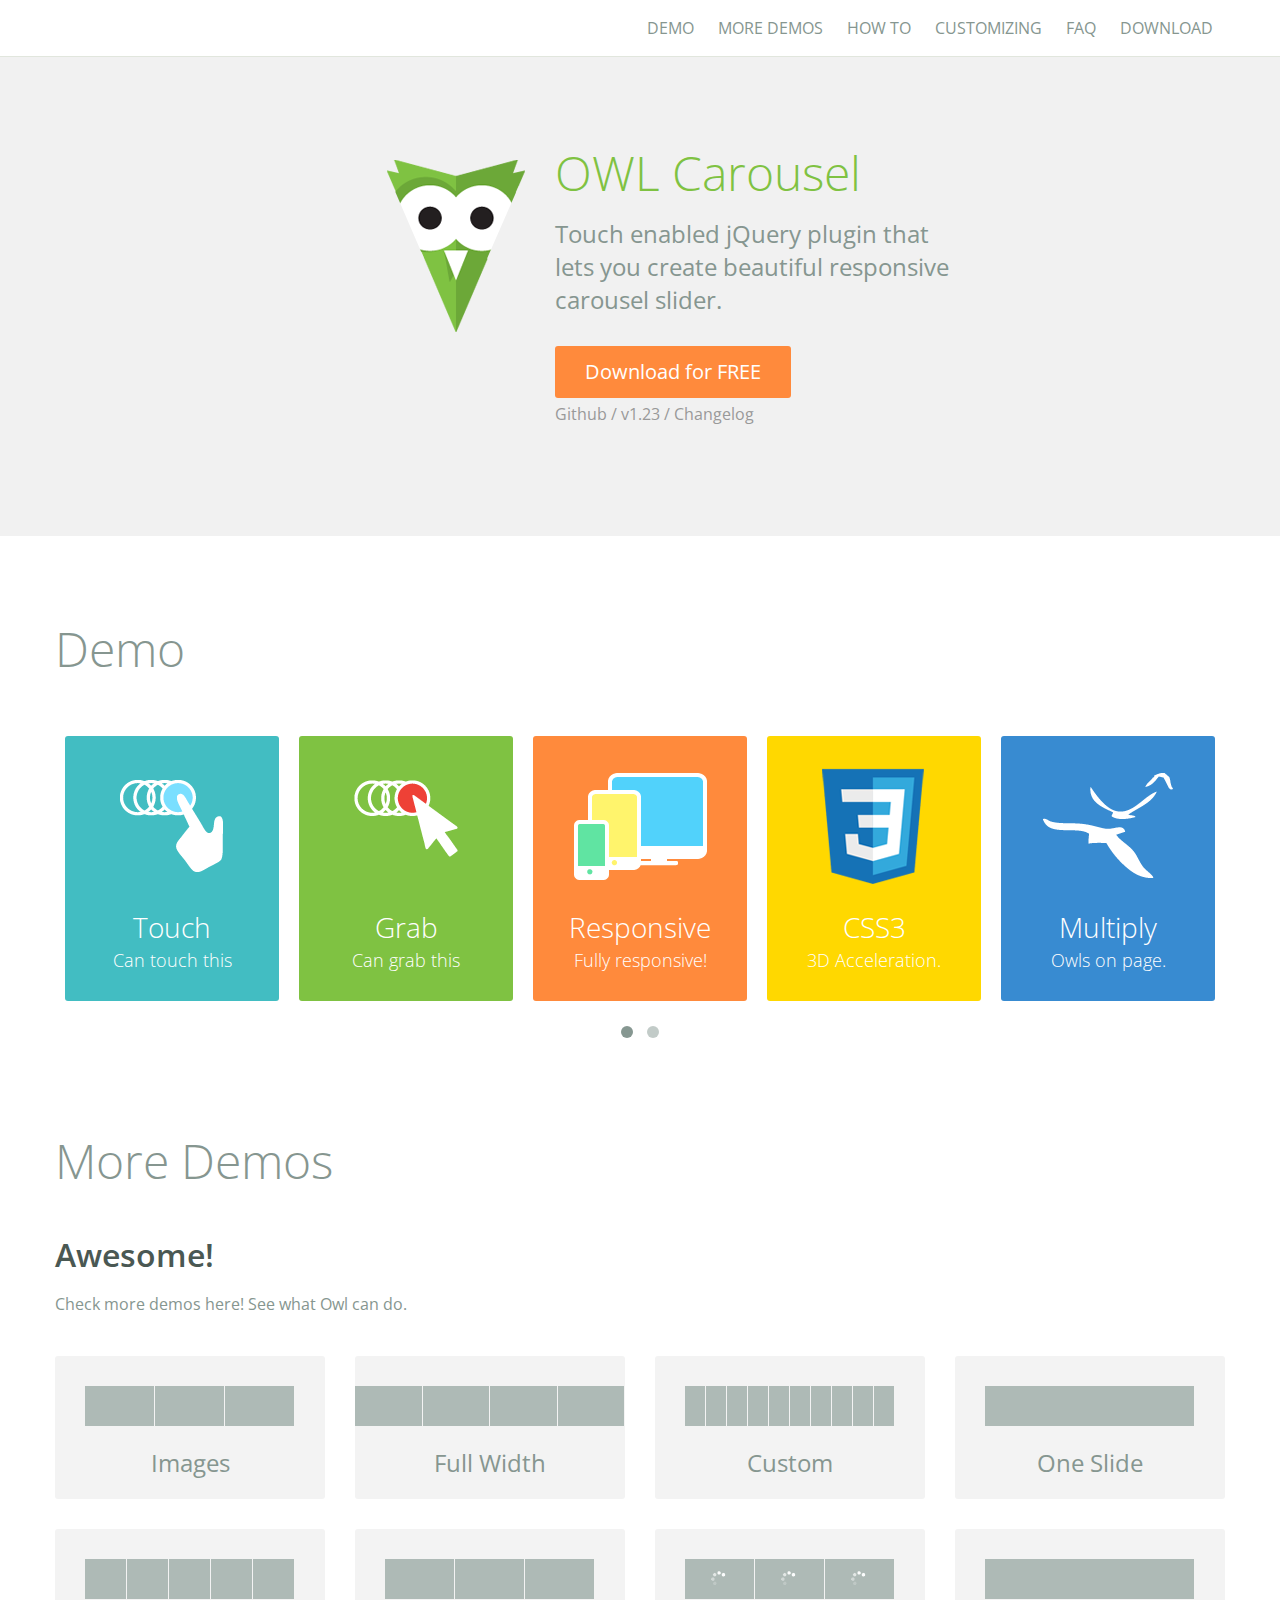
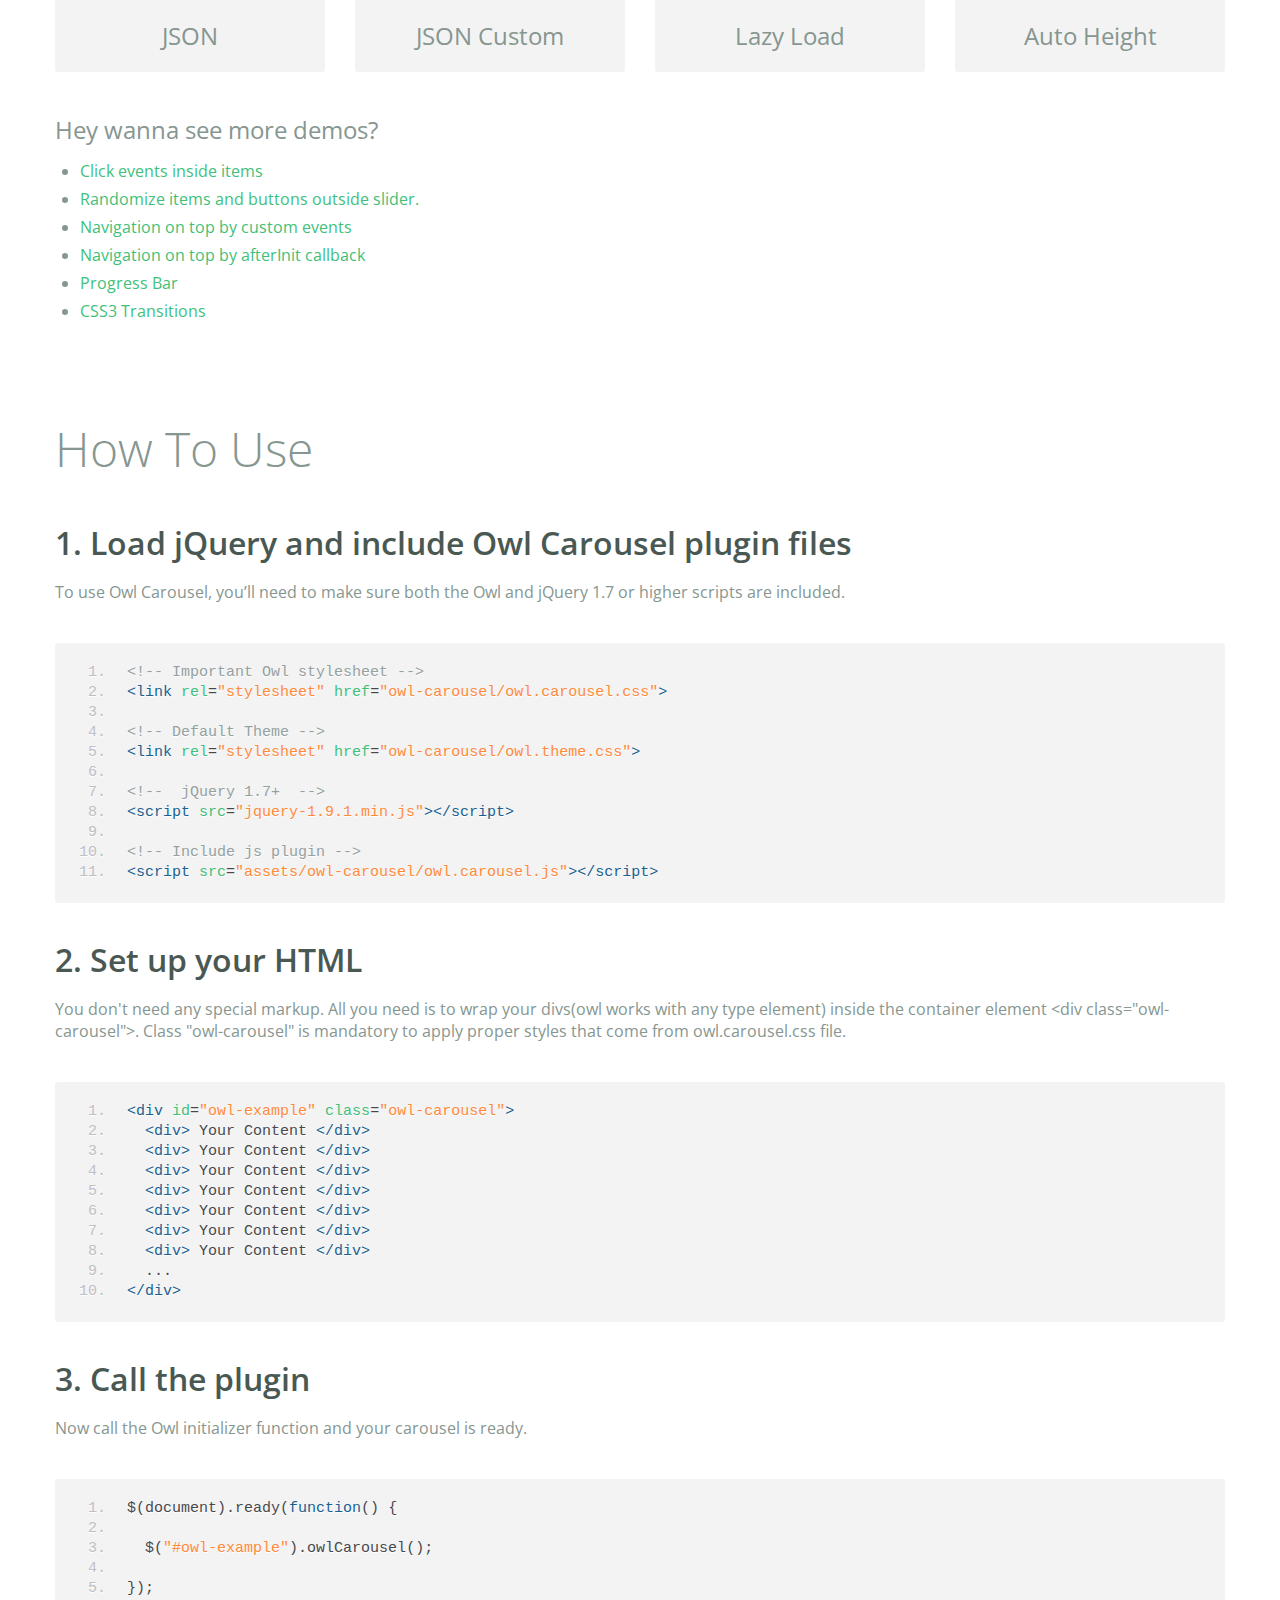
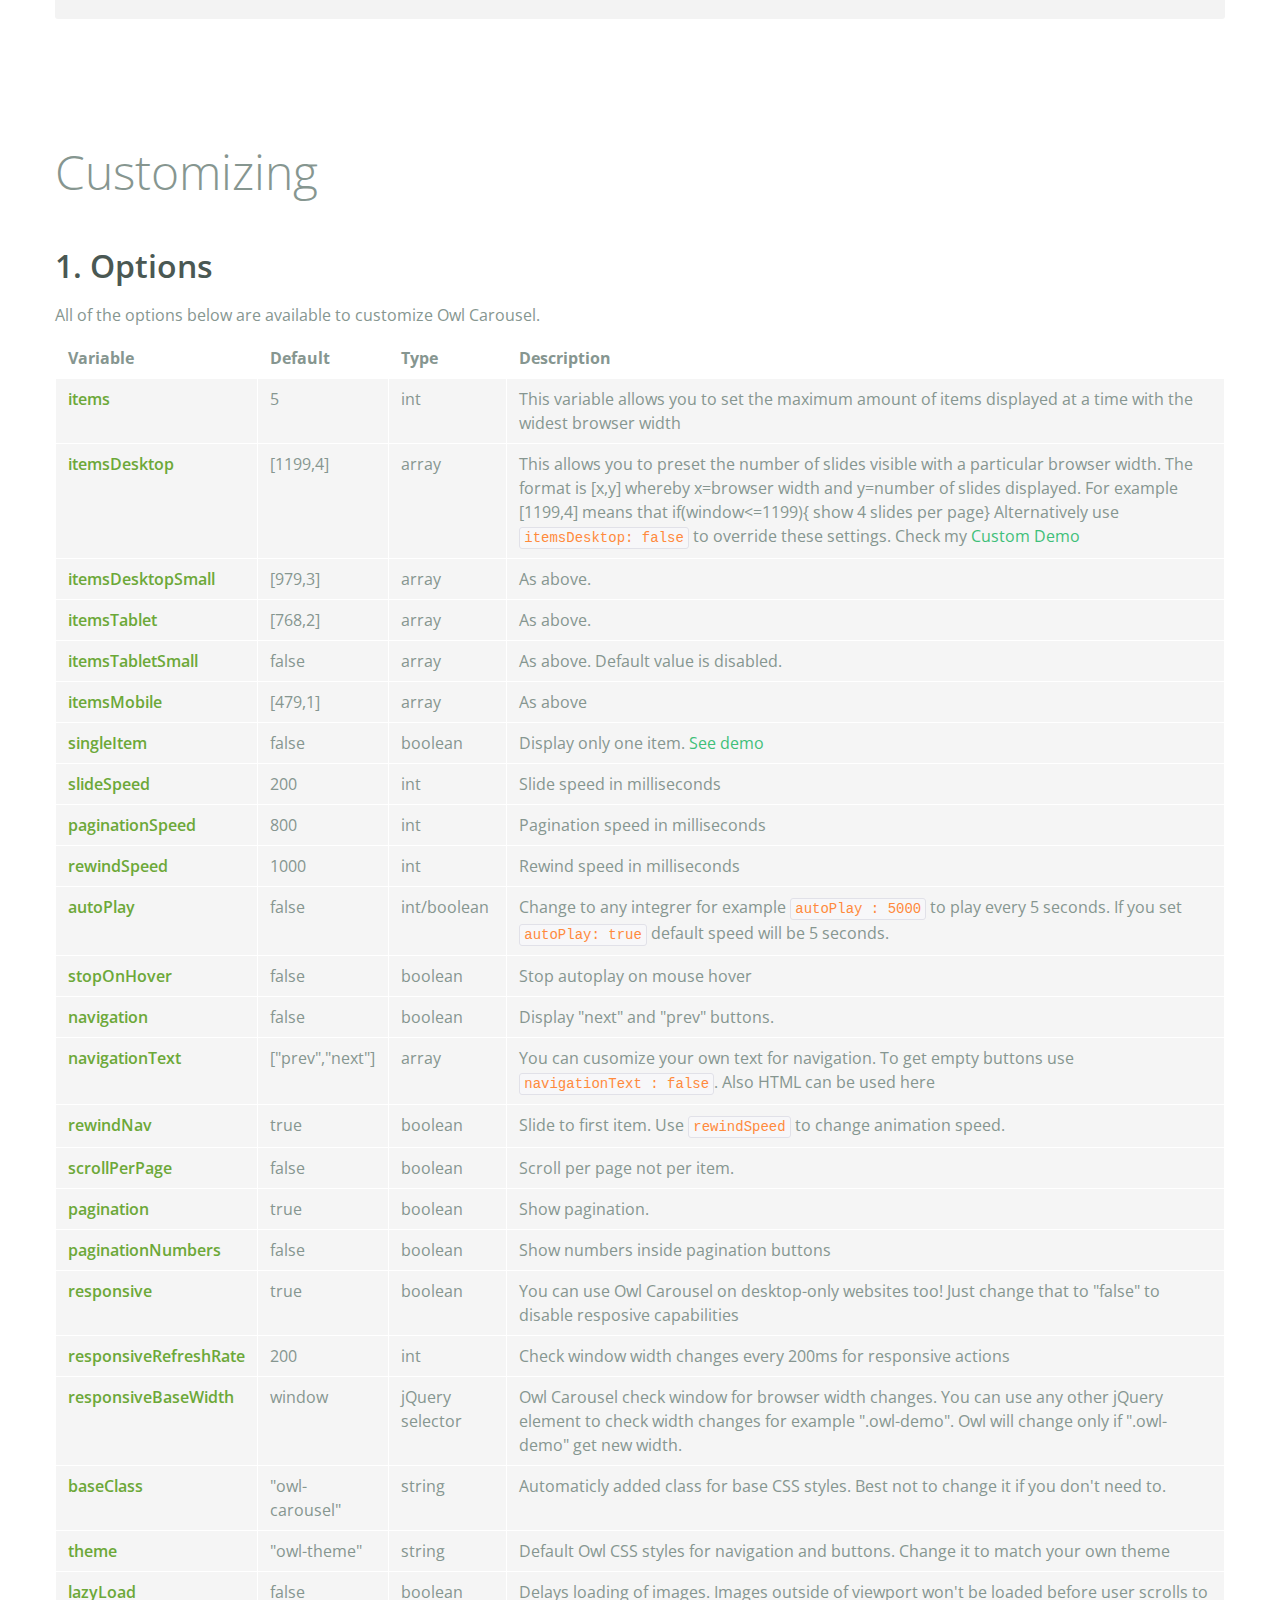
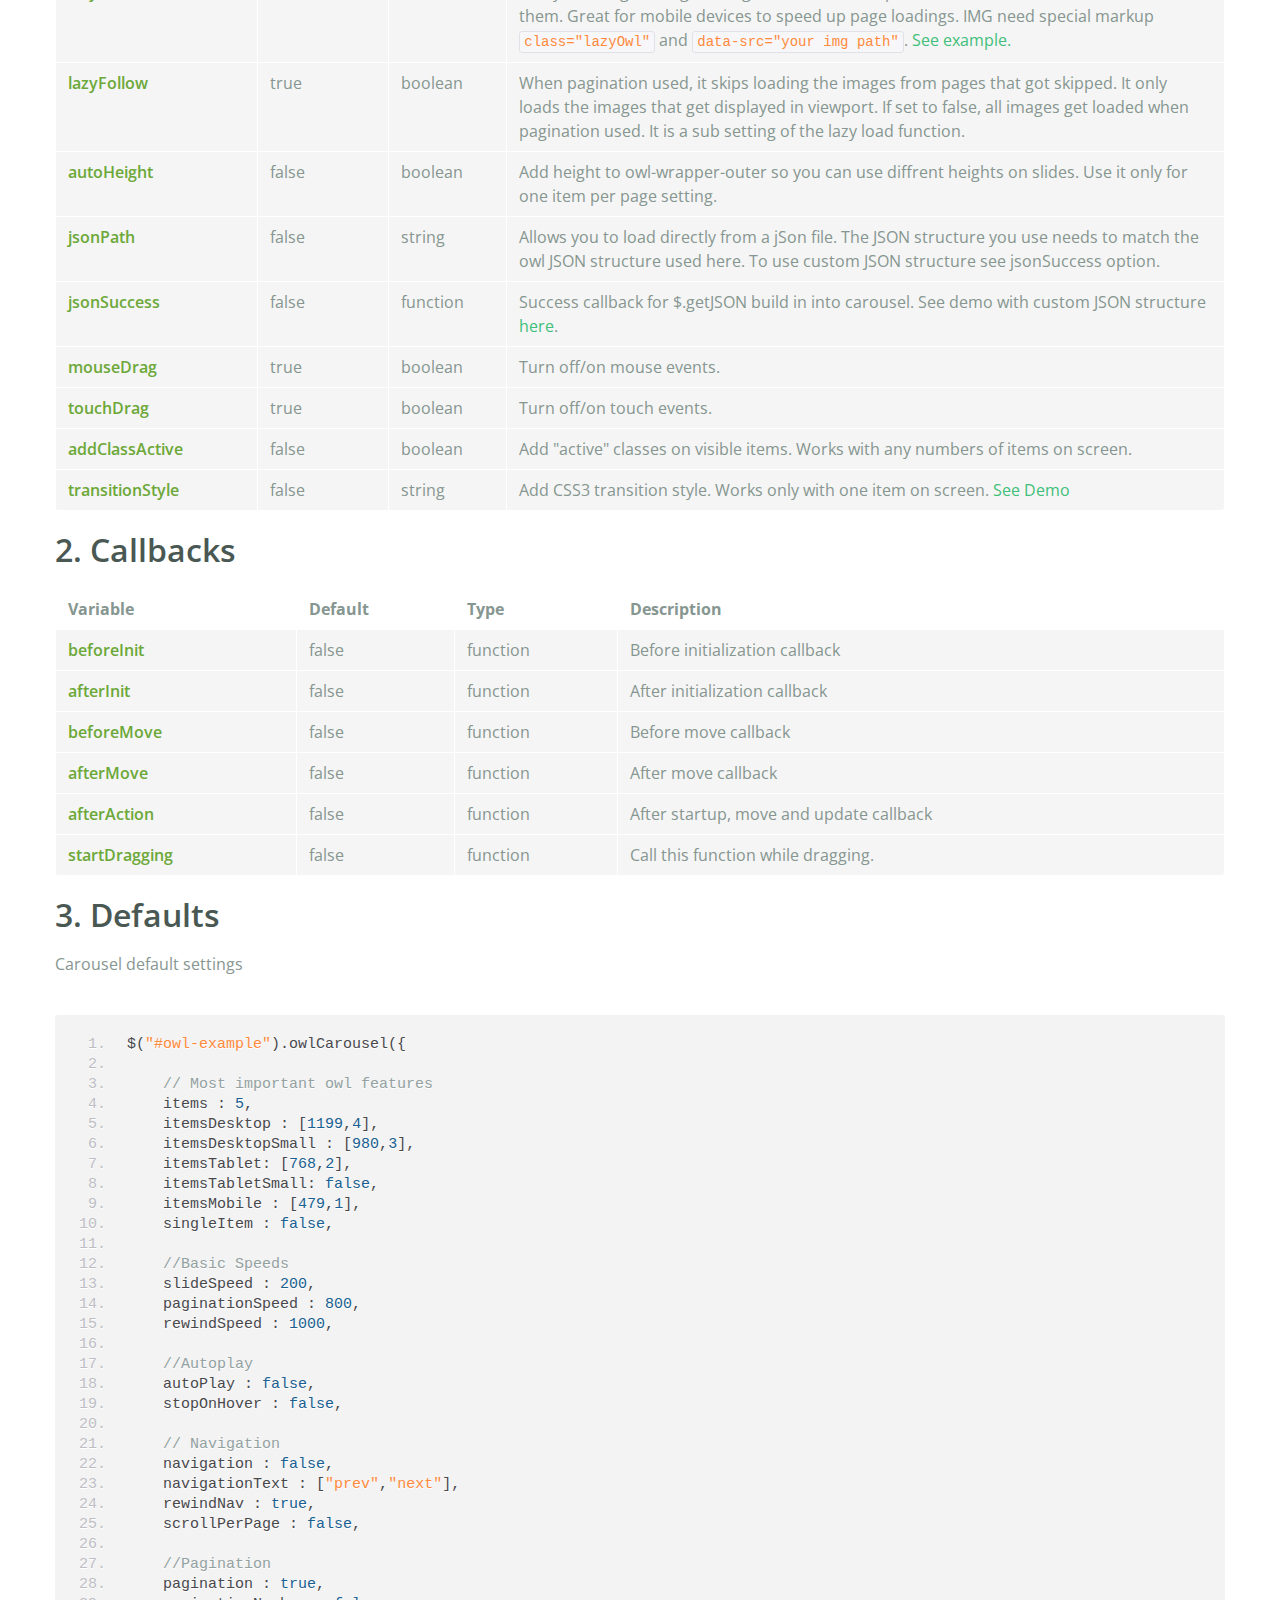
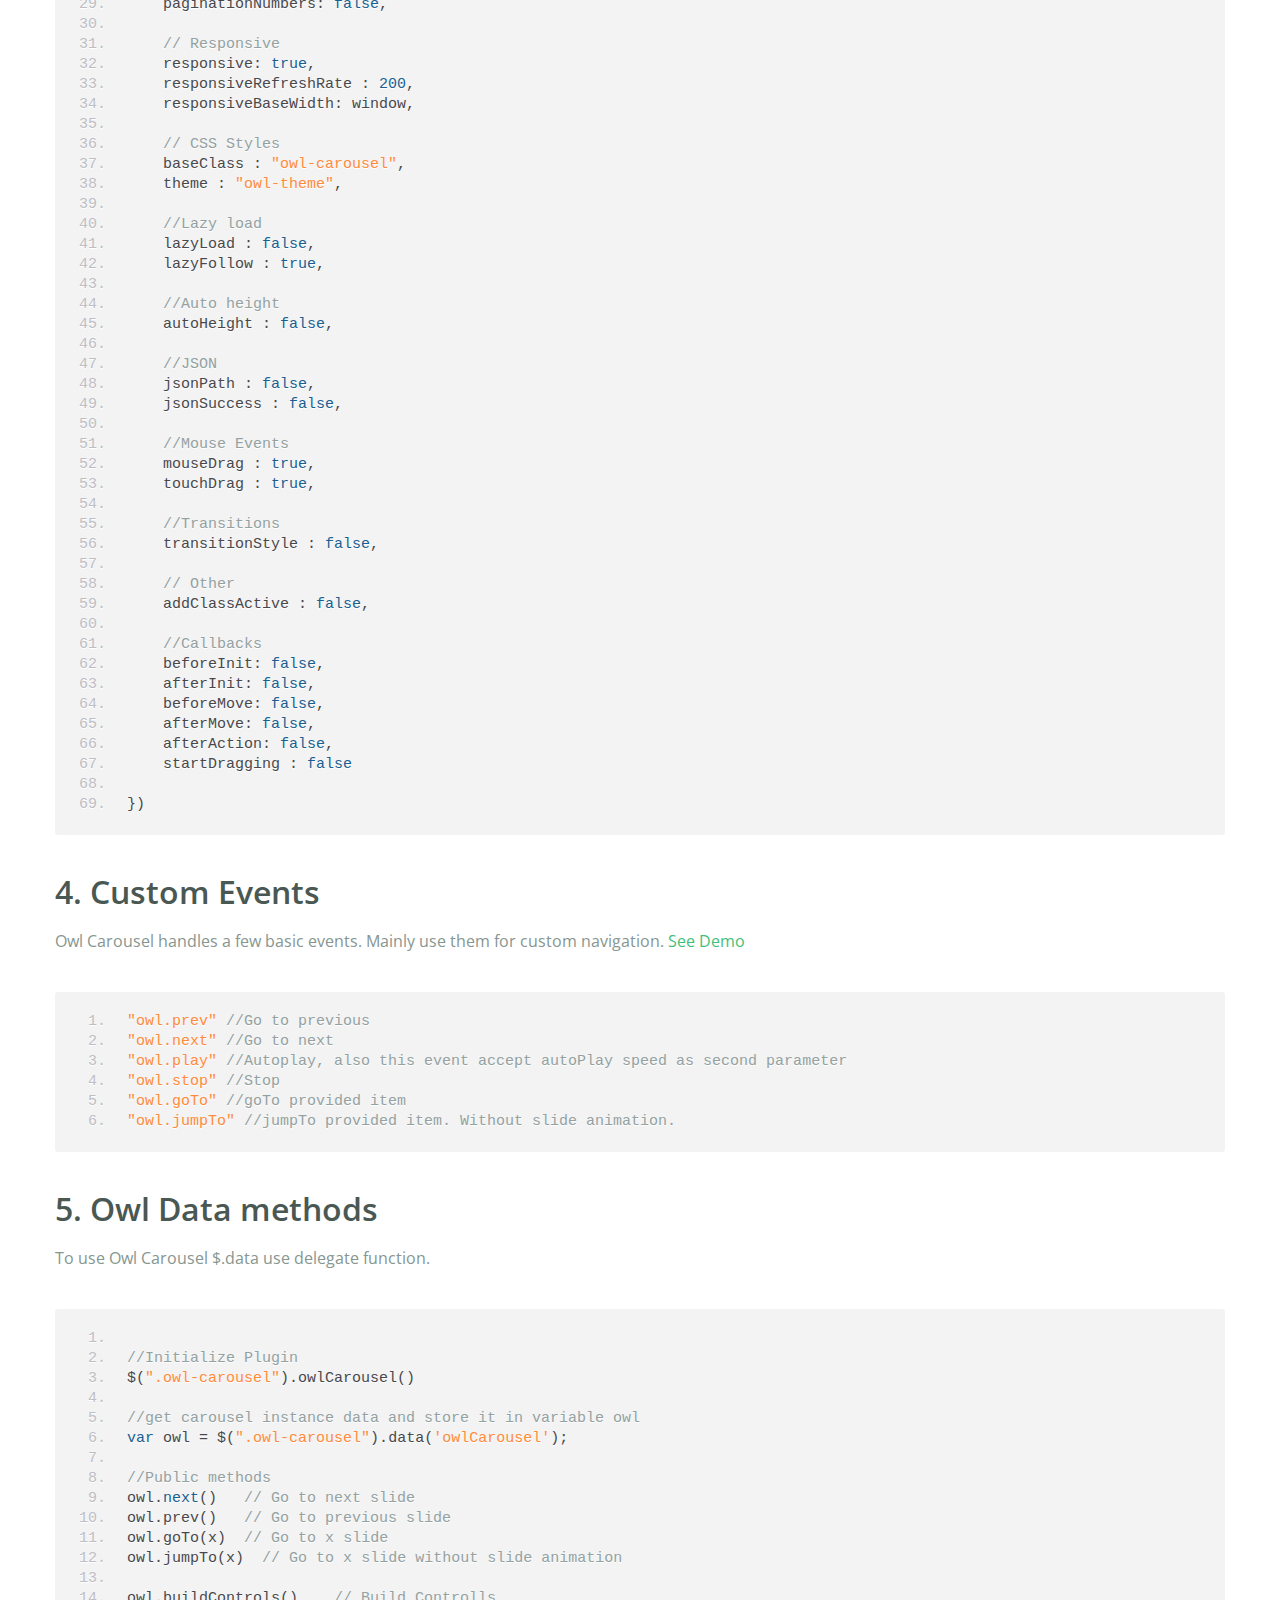
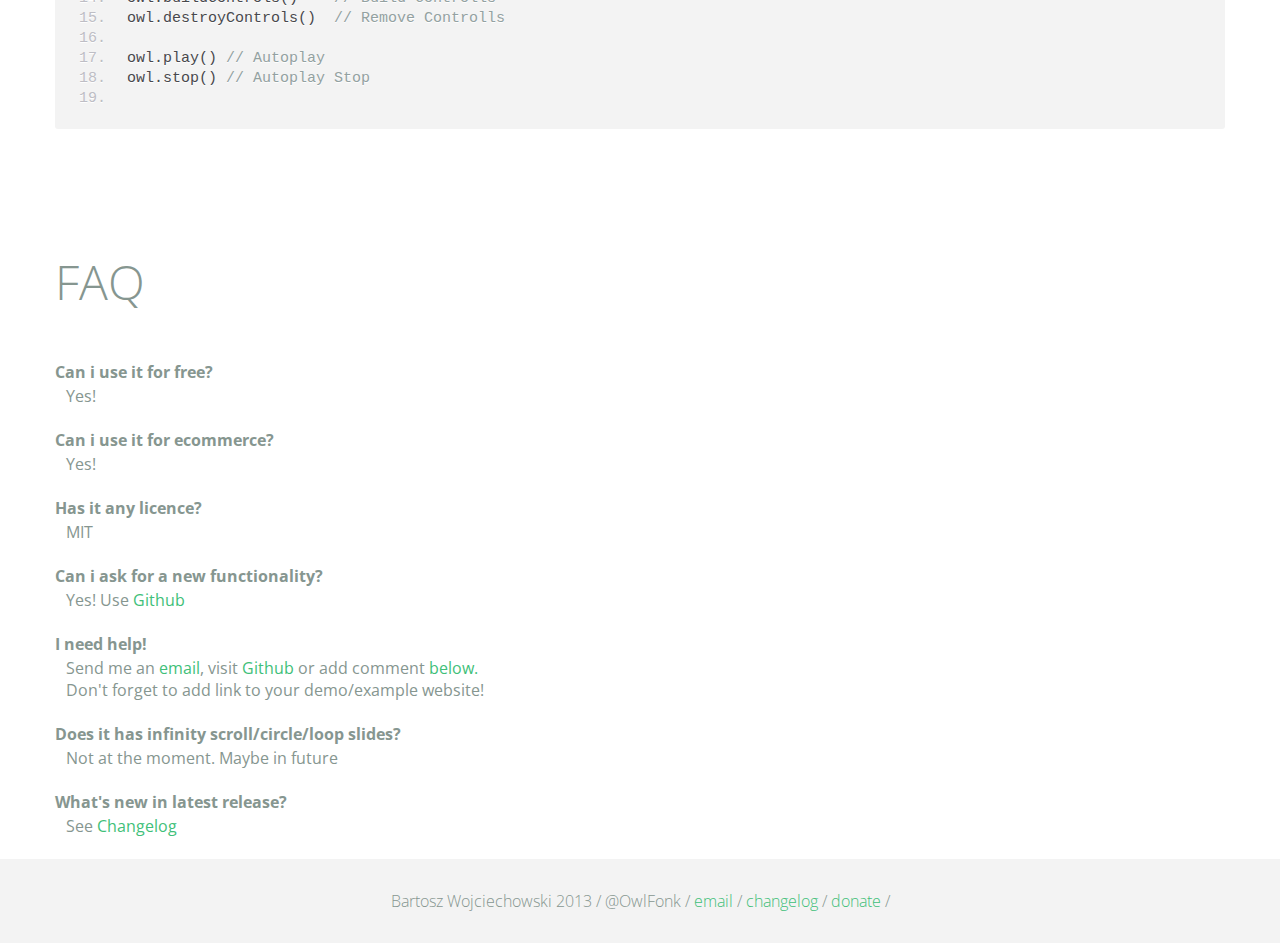
<file: Neque/site_media/js-plugin/owl.carousel/index.html>
<!DOCTYPE html>
<html lang="en">
  <head>
    <meta charset="utf-8">
    <title>Owl Carousel</title>
    <meta name="viewport" content="width=device-width, initial-scale=1.0">
    <meta name="description" content="jQuery Responsive Carousel - Owl Carusel">
    <meta name="author" content="Bartosz Wojciechowski">
    <meta name="keywords" content="HTML,CSS,JSON,JavaScript, jQuery, Responsive, Design, Owl, Carousel, Free">

    <link href='http://fonts.googleapis.com/css?family=Open+Sans:400italic,400,300,600,700' rel='stylesheet' type='text/css'>
    <link href="assets/css/bootstrapTheme.css" rel="stylesheet">
    <link href="assets/css/custom.css" rel="stylesheet">

    <!-- Owl Carousel Assets -->
    <link href="owl-carousel/owl.carousel.css" rel="stylesheet">
    <link href="owl-carousel/owl.theme.css" rel="stylesheet">

    <!-- Prettify -->
    <link href="assets/js/google-code-prettify/prettify.css" rel="stylesheet">

    <!-- Le fav and touch icons -->
    <link rel="apple-touch-icon-precomposed" sizes="144x144" href="assets/ico/apple-touch-icon-144-precomposed.png">
    <link rel="apple-touch-icon-precomposed" sizes="114x114" href="assets/ico/apple-touch-icon-114-precomposed.png">
      <link rel="apple-touch-icon-precomposed" sizes="72x72" href="assets/ico/apple-touch-icon-72-precomposed.png">
                    <link rel="apple-touch-icon-precomposed" href="assets/ico/apple-touch-icon-57-precomposed.png">
                                   <link rel="shortcut icon" href="assets/ico/favicon.png">
  </head>
  <body>
      <div id="top-nav" class="navbar navbar-fixed-top">
        <div class="navbar-inner">
          <div class="container">
            <button type="button" class="btn btn-navbar" data-toggle="collapse" data-target=".nav-collapse">
            <span class="icon-bar"></span>
            <span class="icon-bar"></span>
            <span class="icon-bar"></span>
          </button>
            <div class="nav-collapse collapse">
            <ul class="nav pull-right">
              <li><a href="#demo">Demo</a></li>
              <li><a href="#more-demos">More Demos</a></li>
              <li><a href="#how-to">How To</a></li>
              <li><a href="#customizing">Customizing</a></li>
              <li><a href="#faq">FAQ</a></li>
              <li><a href="owl.carousel.zip" class="download" data-spy="affix" data-offset-top="450">Download</a></li>
            </ul>
            </div>
          </div>
        </div>
      </div>

      <div id="header">
        <div class="container">
          <div class="row">
            <div class="span5">
                <img class="logo" src="assets/img/owl-logo.png" alt="Owl Logo">
              </div>
            <div class="span7">
              <h1>OWL Carousel </h1>
              <h3>Touch enabled jQuery plugin that lets you create beautiful responsive carousel slider.</h3>
              <a class="btn btn-success btn-large" href="owl.carousel.zip">Download for FREE</a>
              <p class="muted"><a class="muted" href="https://github.com/OwlFonk/OwlCarousel">Github</a> / v1.23 / <a class="muted" href="changelog.html">Changelog</a></p> 
            </div>
          </div>
        </div>
      </div>

      <div id="demo">
        <div class="container">
          <div class="row">
            <div class="span12">
              <h1>Demo</h1>
            </div>
          </div>

          <div class="row">
            <div class="span12">

              <div id="owl-example" class="owl-carousel">

                <div class="item darkCyan">
                  <img src="assets/img/demo-slides/touch.png" alt="Touch">
                    <h3>Touch</h3>
                    <h4>Can touch this</h4>
                </div>
                <div class="item forestGreen">
                  <img src="assets/img/demo-slides/grab.png" alt="Grab">
                    <h3>Grab</h3>
                    <h4>Can grab this</h4>
                </div>
                <div class="item orange">
                  <img src="assets/img/demo-slides/responsive.png" alt="Responsive">
                    <h3>Responsive</h3>
                    <h4>Fully responsive!</h4>
                </div>

                <div class="item yellow">
                  <img src="assets/img/demo-slides/css3.png" alt="CSS3">
                    <h3>CSS3</h3>
                    <h4>3D Acceleration.</h4>
                </div>

                <div class="item dodgerBlue">
                  <img src="assets/img/demo-slides/multi.png" alt="Multi">
                    <h3>Multiply</h3>
                    <h4>Owls on page.</h4>
                </div>

                <div class="item skyBlue">
                  <img src="assets/img/demo-slides/modern.png" alt="Modern Browsers">
                    <h3>Modern</h3>
                    <h4>Browsers Compatibility</h4>
                </div>

                <div class="item zombieGreen">
                  <img src="assets/img/demo-slides/zombie.png" alt="Zombie Browsers - old ones">
                    <h3>Zombie</h3>
                    <h4>Browsers Compatibility</h4>
                </div>

                <div class="item violet">
                  <img src="assets/img/demo-slides/controls.png" alt="Take Control">
                    <h3>Take Control</h3>
                    <h4>The way you like</h4>
                </div>

                <div class="item yellowLight">
                  <img src="assets/img/demo-slides/feather.png" alt="Light">
                    <h3>Light</h3>
                    <h4>As a feather</h4>
                </div>

                <div class="item steelGray">
                  <img src="assets/img/demo-slides/tons.png" alt="Tons of Opotions">
                    <h3>Tons</h3>
                    <h4>of options</h4>
                </div>

              </div>


            </div>
          </div>

        </div>
      </div>

    <div id="more-demos">
      <div class="container">

        <div class="row">
          <div class="span12">
            <h1>More Demos</h1>
            <h2>Awesome!</h2>
            <p>Check more demos here! See what Owl can do.</p>
          </div>
        </div>

        <div class="row demos-row">
          <div class="span3">
            <a href="demos/images.html" class="demo-box">
              <div class="demo-wrapper demo-images clearfix">
                <div class="demo-slide"><div class="bg"></div></div>
                <div class="demo-slide"><div class="bg"></div></div>
                <div class="demo-slide"><div class="bg"></div></div>
              </div>
              <h3>Images</h3>
            </a>
          </div>

          <div class="span3">
            <a href="demos/full.html" class="demo-box">
              <div class="demo-wrapper demo-full clearfix">
                <div class="demo-slide"><div class="bg"></div></div>
                <div class="demo-slide"><div class="bg"></div></div>
                <div class="demo-slide"><div class="bg"></div></div>
                <div class="demo-slide"><div class="bg"></div></div>
              </div>
              <h3>Full Width</h3>
            </a>
          </div>

          <div class="span3">
            <a href="demos/custom.html" class="demo-box">
              <div class="demo-wrapper demo-custom clearfix">
                <div class="demo-slide"><div class="bg"></div></div>
                <div class="demo-slide"><div class="bg"></div></div>
                <div class="demo-slide"><div class="bg"></div></div>
                <div class="demo-slide"><div class="bg"></div></div>
                <div class="demo-slide"><div class="bg"></div></div>
                <div class="demo-slide"><div class="bg"></div></div>
                <div class="demo-slide"><div class="bg"></div></div>
                <div class="demo-slide"><div class="bg"></div></div>
                <div class="demo-slide"><div class="bg"></div></div>
                <div class="demo-slide"><div class="bg"></div></div>
              </div>
              <h3>Custom</h3>
            </a>
          </div>

          <div class="span3">
            <a href="demos/one.html" class="demo-box">
              <div class="demo-wrapper demo-one clearfix">
                <div class="demo-slide"><div class="bg"></div></div>
              </div>
              <h3>One Slide</h3>
            </a>
          </div>

        </div>
        <div class="row demos-row">
          <div class="span3">
            <a href="demos/json.html" class="demo-box">
              <div class="demo-wrapper demo-Json clearfix">
                <div class="demo-slide"><div class="bg"></div></div>
                <div class="demo-slide"><div class="bg"></div></div>
                <div class="demo-slide"><div class="bg"></div></div>
                <div class="demo-slide"><div class="bg"></div></div>
                <div class="demo-slide"><div class="bg"></div></div>
              </div>
              <h3>JSON</h3>
            </a>
          </div>

          <div class="span3">
            <a href="demos/customJson.html" class="demo-box">
              <div class="demo-wrapper demo-Json-custom clearfix">
                <div class="demo-slide"><div class="bg"></div></div>
                <div class="demo-slide"><div class="bg"></div></div>
                <div class="demo-slide"><div class="bg"></div></div>
              </div>
              <h3>JSON Custom</h3>
            </a>
          </div>

          <div class="span3">
            <a href="demos/lazyLoad.html" class="demo-box">
              <div class="demo-wrapper demo-lazy clearfix">
                <div class="demo-slide"><div class="bg"></div></div>
                <div class="demo-slide"><div class="bg"></div></div>
                <div class="demo-slide"><div class="bg"></div></div>
              </div>
              <h3>Lazy Load</h3>
            </a>
          </div>

          <div class="span3">
            <a href="demos/autoHeight.html" class="demo-box">
              <div class="demo-wrapper demo-height clearfix">
                <div class="demo-slide"><div class="bg"></div></div>
              </div>
              <h3>Auto Height</h3>
            </a>
          </div>

          
        </div>

        <div class="row">
          <div class="span12">
            <h3>Hey wanna see more demos?</h3>
            <ul>
              <li>
                <a href="demos/click.html">Click events inside items</a>
              </li>
              <li>
                <a href="demos/randomOrder.html">Randomize items and buttons outside slider.</a>
              </li>
              <li>
                <a href="demos/navOnTop.html">Navigation on top by custom events</a>
              </li>
              <li>
                <a href="demos/navOnTop2.html">Navigation on top by afterInit callback</a>
              </li>
              <li>
                <a href="demos/progressBar.html">Progress Bar</a>
              </li>
              <li>
                <a href="demos/transitions.html">CSS3 Transitions</a>
              </li>
            </ul>
            
          </div>
        </div>


      </div>
    </div>

    <div id="how-to">
      <div class="container">
        <div class="row">
          <div class="span12">
            <h1>How To Use</h1>
            <h2>1. Load jQuery and include Owl Carousel plugin files</h2>
            <p>To use Owl Carousel, you’ll need to make sure both the Owl and jQuery 1.7 or higher scripts are included.</p>
<pre class="pre-show prettyprint linenums">
&lt;!-- Important Owl stylesheet --&gt;
&lt;link rel="stylesheet" href="owl-carousel/owl.carousel.css"&gt;

&lt;!-- Default Theme --&gt;
&lt;link rel="stylesheet" href="owl-carousel/owl.theme.css"&gt;

&lt;!--  jQuery 1.7+  --&gt;
&lt;script src="jquery-1.9.1.min.js"&gt;&lt;/script&gt;

&lt;!-- Include js plugin --&gt;
&lt;script src="assets/owl-carousel/owl.carousel.js"&gt;&lt;/script&gt;
</pre>
          <h2>2. Set up your HTML</h2>
          <p>You don't need any special markup. All you need is to wrap your divs(owl works with any type element) inside the container element &lt;div class="owl-carousel"&gt;. Class "owl-carousel" is mandatory to apply proper styles that come from owl.carousel.css file.</p>
<pre class="pre-show prettyprint linenums">
&lt;div id="owl-example" class="owl-carousel"&gt;
  &lt;div&gt; Your Content &lt;/div&gt;
  &lt;div&gt; Your Content &lt;/div&gt;
  &lt;div&gt; Your Content &lt;/div&gt;
  &lt;div&gt; Your Content &lt;/div&gt;
  &lt;div&gt; Your Content &lt;/div&gt;
  &lt;div&gt; Your Content &lt;/div&gt;
  &lt;div&gt; Your Content &lt;/div&gt;
  ...
&lt;/div>
</pre>    
          <h2>3. Call the plugin</h2>
          <p>Now call the Owl initializer function and your carousel is ready.</p>
<pre class="pre-show prettyprint linenums">
$(document).ready(function() {

  $("#owl-example").owlCarousel();

});
</pre>  
          </div>
        </div>
      </div>
    </div>


    <div id="customizing">
      <div class="container">
        <div class="row">
          <div class="span12">
            <h1>Customizing</h1>
            <h2>1. Options</h2>
            <p>All of the options below are available to customize Owl Carousel.</p> 
            <table class="table table-bordered table-striped">
              <thead>
                <tr>
                  <th>Variable</th>
                  <th>Default</th>
                  <th>Type</th>
                  <th>Description</th>
                </tr>
              </thead>
              <tbody>
                <tr>
                  <td><span class="text-emp">items</span></td>
                  <td>5</td>
                  <td>int</td>
                  <td>This variable allows you to set the maximum amount of items displayed at a time with the widest browser width</td>
                </tr>
                 <tr>
                  <td><span class="text-emp">itemsDesktop</span></td>
                  <td>[1199,4]</td>
                  <td>array</td>
                  <td>This allows you to preset the number of slides visible with a particular browser width. The format is [x,y] whereby x=browser width and y=number of slides displayed. For example [1199,4] means that if(window&lt;=1199){ show 4 slides per page}
                    Alternatively use <code>itemsDesktop: false</code> to override these settings. Check my <a href="demos/custom.html">Custom Demo</a></td>
                </tr>
                <tr>
                  <td><span class="text-emp">itemsDesktopSmall</span></td>
                  <td>[979,3]</td>
                  <td>array</td>
                  <td>As above.</td>
                </tr>
                <tr>
                  <td><span class="text-emp">itemsTablet</span></td>
                  <td>[768,2]</td>
                  <td>array</td>
                  <td>As above.</td>
                </tr>
                <tr>
                  <td><span class="text-emp">itemsTabletSmall</span></td>
                  <td>false</td>
                  <td>array</td>
                  <td>As above. Default value is disabled.</td>
                </tr>
                <tr>
                  <td><span class="text-emp">itemsMobile</span></td>
                  <td>[479,1]</td>
                  <td>array</td>
                  <td>As above</td>
                </tr>
                <tr>
                  <td><span class="text-emp">singleItem</span></td>
                  <td>false</td>
                  <td>boolean</td>
                  <td>Display only one item. <a href="demos/one.html">See demo</a></td>
                </tr>
                <tr>
                  <td><span class="text-emp">slideSpeed</span></td>
                  <td>200</td>
                  <td>int</td>
                  <td>Slide speed in milliseconds</td>
                </tr>
                <tr>
                  <td><span class="text-emp">paginationSpeed</span></td>
                  <td>800</td>
                  <td>int</td>
                  <td>Pagination speed in milliseconds</td>
                </tr>
                <tr>
                  <td><span class="text-emp">rewindSpeed</span></td>
                  <td>1000</td>
                  <td>int</td>
                  <td>Rewind speed in milliseconds</td>
                </tr>
                <tr>
                  <td><span class="text-emp">autoPlay</span></td>
                  <td>false</td>
                  <td>int/boolean</td>
                  <td>Change to any integrer for example <code>autoPlay : 5000</code> to play every 5 seconds. If you set <code>autoPlay: true</code> default speed will be 5 seconds.</td>
                </tr>
                <tr>
                <tr>
                  <td><span class="text-emp">stopOnHover</span></td>
                  <td>false</td>
                  <td>boolean</td>
                  <td>Stop autoplay on mouse hover</td>
                </tr>
                <tr>
                <tr>
                  <td><span class="text-emp">navigation</span></td>
                  <td>false</td>
                  <td>boolean</td>
                  <td>Display "next" and "prev" buttons.</td>
                </tr>
                <tr>
                  <td><span class="text-emp">navigationText</span></td>
                  <td>["prev","next"]</td>
                  <td>array</td>
                  <td>You can cusomize your own text for navigation. To get empty buttons use <code>navigationText : false</code>. Also HTML can be used here</td>
                </tr>
                <tr>
                  <td><span class="text-emp">rewindNav</span></td>
                  <td>true</td>
                  <td>boolean</td>
                  <td>Slide to first item. Use <code>rewindSpeed</code> to change animation speed. </td>
                </tr>
                <tr>
                  <td><span class="text-emp">scrollPerPage</span></td>
                  <td>false</td>
                  <td>boolean</td>
                  <td>Scroll per page not per item.</td>
                </tr>
                <tr>
                  <td><span class="text-emp">pagination</span></td>
                  <td>true</td>
                  <td>boolean</td>
                  <td>Show pagination.</td>
                </tr>
                <tr>
                  <td><span class="text-emp">paginationNumbers</span></td>
                  <td>false</td>
                  <td>boolean</td>
                  <td>Show numbers inside pagination buttons</td>
                </tr>
                <tr>
                  <td><span class="text-emp">responsive</span></td>
                  <td>true</td>
                  <td>boolean</td>
                  <td>You can use Owl Carousel on desktop-only websites too! Just change that to "false" to disable resposive capabilities</td>
                </tr>
                <tr>
                  <td><span class="text-emp">responsiveRefreshRate</span></td>
                  <td>200</td>
                  <td>int</td>
                  <td>Check window width changes every 200ms for responsive actions</td>
                </tr>
                <tr>
                  <td><span class="text-emp">responsiveBaseWidth</span></td>
                  <td>window</td>
                  <td>jQuery selector</td>
                  <td>Owl Carousel check window for browser width changes. You can use any other jQuery element to check width changes for example ".owl-demo". Owl will change only if ".owl-demo" get new width.</td>
                </tr>
                <tr>
                  <td><span class="text-emp">baseClass</span></td>
                  <td>"owl-carousel"</td>
                  <td>string</td>
                  <td>Automaticly added class for base CSS styles. Best not to change it if you don't need to.</td>
                </tr>
                <tr>
                  <td><span class="text-emp">theme</span></td>
                  <td>"owl-theme"</td>
                  <td>string</td>
                  <td>Default Owl CSS styles for navigation and buttons. Change it to match your own theme</td>
                </tr>
                <tr>
                  <td><span class="text-emp">lazyLoad</span></td>
                  <td>false</td>
                  <td>boolean</td>
                  <td>Delays loading of images. Images outside of viewport won't be loaded before user scrolls to them. Great for mobile devices to speed up page loadings. IMG need special markup <code>class="lazyOwl"</code> and <code>data-src="your img path"</code>. <a href="demos/lazyLoad.html">See example.</a></td>
                </tr>
                <tr>
                  <td><span class="text-emp">lazyFollow</span></td>
                  <td>true</td>
                  <td>boolean</td>
                  <td>When pagination used, it skips loading the images from pages that got skipped. It only loads the images that get displayed in viewport. If set to false, all images get loaded when pagination used. It is a sub setting of the lazy load function.</td>
                </tr>
                <tr>
                  <td><span class="text-emp">autoHeight</span></td>
                  <td>false</td>
                  <td>boolean</td>
                  <td>Add height to owl-wrapper-outer so you can use diffrent heights on slides. Use it only for one item per page setting.</td>
                </tr>
                <tr>
                  <td><span class="text-emp">jsonPath</span></td>
                  <td>false</td>
                  <td>string</td>
                  <td>Allows you to load directly from a jSon file. The JSON structure you use needs to match the owl JSON structure used here. To use custom JSON structure see jsonSuccess option.</td>
                </tr>
                <tr>
                  <td><span class="text-emp">jsonSuccess</span></td>
                  <td>false</td>
                  <td>function</td>
                  <td>Success callback for $.getJSON build in into carousel. See demo with custom JSON structure <a href="demos/customJson.html">here</a>. </td>
                </tr>
                <tr>
                  <td><span class="text-emp">mouseDrag</span></td>
                  <td>true</td>
                  <td>boolean</td>
                  <td>Turn off/on mouse events.</td>
                </tr>
                <tr>
                  <td><span class="text-emp">touchDrag</span></td>
                  <td>true</td>
                  <td>boolean</td>
                  <td>Turn off/on touch events.</td>
                </tr>
                <tr>
                  <td><span class="text-emp">addClassActive</span></td>
                  <td>false</td>
                  <td>boolean</td>
                  <td>Add "active" classes on visible items. Works with any numbers of items on screen.</td>
                </tr>
                <tr>
                  <td><span class="text-emp">transitionStyle</span></td>
                  <td>false</td>
                  <td>string</td>
                  <td>Add CSS3 transition style. Works only with one item on screen. <a href="demos/transitions.html">See Demo</a></td>
                </tr>
              </tbody>
            </table>
            <h2>2. Callbacks</h2>
            <table class="table table-bordered table-striped">
              <thead>
                <tr>
                  <th>Variable</th>
                  <th>Default</th>
                  <th>Type</th>
                  <th>Description</th>
                </tr>
              </thead>
              <tbody>
                <tr>
                  <td><span class="text-emp">beforeInit</span></td>
                  <td>false</td>
                  <td>function</td>
                  <td>Before initialization callback</td>
                </tr>
                <tr>
                  <td><span class="text-emp">afterInit</span></td>
                  <td>false</td>
                  <td>function</td>
                  <td>After initialization callback</td>
                </tr>
                <tr>
                  <td><span class="text-emp">beforeMove</span></td>
                  <td>false</td>
                  <td>function</td>
                  <td>Before move callback</td>
                </tr>
                <tr>
                  <td><span class="text-emp">afterMove</span></td>
                  <td>false</td>
                  <td>function</td>
                  <td>After move callback</td>
                </tr>
                <tr>
                  <td><span class="text-emp">afterAction</span></td>
                  <td>false</td>
                  <td>function</td>
                  <td>After startup, move and update callback</td>
                </tr>
                <tr>
                  <td><span class="text-emp">startDragging</span></td>
                  <td>false</td>
                  <td>function</td>
                  <td>Call this function while dragging.</td>
                </tr>
              </tbody>
            </table>

              <h2>3. Defaults</h2>
              <p>Carousel default settings</p>
<pre class="pre-show prettyprint linenums">
$("#owl-example").owlCarousel({

    // Most important owl features
    items : 5,
    itemsDesktop : [1199,4],
    itemsDesktopSmall : [980,3],
    itemsTablet: [768,2],
    itemsTabletSmall: false,
    itemsMobile : [479,1],
    singleItem : false,

    //Basic Speeds
    slideSpeed : 200,
    paginationSpeed : 800,
    rewindSpeed : 1000,

    //Autoplay
    autoPlay : false,
    stopOnHover : false,

    // Navigation
    navigation : false,
    navigationText : ["prev","next"],
    rewindNav : true,
    scrollPerPage : false,

    //Pagination
    pagination : true,
    paginationNumbers: false,

    // Responsive 
    responsive: true,
    responsiveRefreshRate : 200,
    responsiveBaseWidth: window,

    // CSS Styles
    baseClass : "owl-carousel",
    theme : "owl-theme",

    //Lazy load
    lazyLoad : false,
    lazyFollow : true,

    //Auto height
    autoHeight : false,

    //JSON 
    jsonPath : false, 
    jsonSuccess : false,

    //Mouse Events
    mouseDrag : true,
    touchDrag : true,

    //Transitions
    transitionStyle : false,

    // Other
    addClassActive : false,

    //Callbacks
    beforeInit: false, 
    afterInit: false, 
    beforeMove: false, 
    afterMove: false,
    afterAction: false,
    startDragging : false

})
</pre>
              <h2>4. Custom Events</h2>
              <p>Owl Carousel handles a few basic events. Mainly use them for custom navigation. <a href="demos/custom.html">See Demo</a></p>

<pre class="pre-show prettyprint linenums">
"owl.prev" //Go to previous
"owl.next" //Go to next
"owl.play" //Autoplay, also this event accept autoPlay speed as second parameter
"owl.stop" //Stop
"owl.goTo" //goTo provided item
"owl.jumpTo" //jumpTo provided item. Without slide animation.
</pre>

              <h2>5. Owl Data methods</h2>
              <p>To use Owl Carousel $.data use delegate function.</p>
              
<pre class="pre-show prettyprint linenums">

//Initialize Plugin
$(".owl-carousel").owlCarousel()

//get carousel instance data and store it in variable owl
var owl = $(".owl-carousel").data('owlCarousel');

//Public methods
owl.next()   // Go to next slide
owl.prev()   // Go to previous slide
owl.goTo(x)  // Go to x slide
owl.jumpTo(x)  // Go to x slide without slide animation

owl.buildControls()    // Build Controlls
owl.destroyControls()  // Remove Controlls

owl.play() // Autoplay
owl.stop() // Autoplay Stop

</pre>
          </div>
        </div>
      </div>
    </div>

    <div id="faq" class="container">
      <div class="row">
        <div class="span12">
          <h1>FAQ</h1>
          <dl>
            <dt>Can i use it for free?</dt>
            <dd>Yes!</dd>
            <dt>Can i use it for ecommerce?</dt>
            <dd>Yes!</dd>
            <dt>Has it any licence?</dt>
            <dd>MIT</dd>
            <dt>Can i ask for a new functionality?</dt>
            <dd>Yes! Use <a href="https://github.com/OwlFonk/OwlCarousel">Github</a></dd>
            <dt>I need help!</dt>
            <dd>Send me an <a href="mailto:owl@owlgraphic.com?subject=Hey Owl! I need help">email</a>, visit <a href="https://github.com/OwlFonk/OwlCarousel">Github</a> or add comment <a href="#disqus">below.</a><br>Don't forget to add link to your demo/example website!</dd>
            <dt>Does it has infinity scroll/circle/loop slides?</dt>
            <dd>Not at the moment. Maybe in future</dd>
            <dt>What's new in latest release?</dt>
            <dd>See <a href="changelog.html">Changelog</a></dd>
          </dl>
        </div>
      </div>
    </div>

    <div class="container disqus">
        <div class="row">
          <div class="span12">
            <h1>Disqus</h1>

    <div id="disqus_thread"></div>
    <noscript>Please enable JavaScript to view the <a href="http://disqus.com/?ref_noscript">comments powered by Disqus.</a></noscript>
    <a href="http://disqus.com" class="dsq-brlink">comments powered by <span class="logo-disqus">Disqus</span></a>
      </div>
    </div>
  </div>

    <div id="footer">
      <div class="container">
        <div class="row">
          <div class="span12">
            <h5>Bartosz Wojciechowski 2013 / @OwlFonk / 
            <a href="mailto:owl@owlgraphic.com?subject=Hey Owl!">email</a> / 
            <a href="changelog.html">changelog</a> /
            <a href="https://www.paypal.com/cgi-bin/webscr?cmd=_s-xclick&hosted_button_id=EFSGXZS7V2U9N">donate</a> / 
            <a href="https://twitter.com/share" class="twitter-share-button" data-url="http://owlgraphic.com/owlcarousel/" data-text="Awesome jQuery Owl Carousel Responsive Plugin" data-via="OwlFonk" data-count="none" data-hashtags="owlcarousel"></a>
            <script>
            var owldomain = window.location.hostname.indexOf("owlgraphic");
            if(owldomain !== -1){
              !function(d,s,id){var js,fjs=d.getElementsByTagName(s)[0],p=/^http:/.test(d.location)?'http':'https';if(!d.getElementById(id)){js=d.createElement(s);js.id=id;js.src=p+'://platform.twitter.com/widgets.js';fjs.parentNode.insertBefore(js,fjs);}}(document, 'script', 'twitter-wjs');
            }
            </script>
            </h5>
          </div>
        </div>
      </div>
    </div>


    <script src="assets/js/jquery-1.9.1.min.js"></script>
    <script src="owl-carousel/owl.carousel.min.js"></script>

    <!-- Frontpage Demo -->
    <script>

    $(document).ready(function($) {
      $("#owl-example").owlCarousel();
    });


    $("body").data("page", "frontpage");

    </script>
    <script src="assets/js/bootstrap-collapse.js"></script>
    <script src="assets/js/bootstrap-transition.js"></script>

    <script src="assets/js/google-code-prettify/prettify.js"></script>
	  <script src="assets/js/application.js"></script>

    <script type="text/javascript">
    jQuery(function($){
      var disqus_loaded = false;
      var top = $("#faq").offset().top; 
      var owldomain = window.location.hostname.indexOf("owlgraphic");
      var comments = window.location.href.indexOf("comment");

      if(owldomain !== -1){
        function check(){
          if ( (!disqus_loaded && $(window).scrollTop() + $(window).height() > top) || (comments !== -1) ){
            $(window).off( "scroll" )
            disqus_loaded = true;
            /* * * CONFIGURATION VARIABLES: EDIT BEFORE PASTING INTO YOUR WEBPAGE * * */
            var disqus_shortname = 'owlcarousel'; // required: replace example with your forum shortname
            var disqus_identifier = 'OWL Carousel';
            //var disqus_url = 'http://owlgraphic.com/owlcarousel/';
            /* * * DON'T EDIT BELOW THIS LINE * * */
            (function() {
                var dsq = document.createElement('script'); dsq.type = 'text/javascript'; dsq.async = true;
                dsq.src = '//' + disqus_shortname + '.disqus.com/embed.js';
                (document.getElementsByTagName('head')[0] || document.getElementsByTagName('body')[0]).appendChild(dsq);
            })();
          }
        }
        $(window).on( "scroll", check )
        check();
      } else {
        $('.disqus').hide();
      }
    });
    </script>

    <script>
    var owldomain = window.location.hostname.indexOf("owlgraphic");
    if(owldomain !== -1){
      (function(i,s,o,g,r,a,m){i['GoogleAnalyticsObject']=r;i[r]=i[r]||function(){
      (i[r].q=i[r].q||[]).push(arguments)},i[r].l=1*new Date();a=s.createElement(o),
      m=s.getElementsByTagName(o)[0];a.async=1;a.src=g;m.parentNode.insertBefore(a,m)
      })(window,document,'script','//www.google-analytics.com/analytics.js','ga');

      ga('create', 'UA-41541058-1', 'owlgraphic.com');
      ga('send', 'pageview');
    }
    </script>

  </body>
</html>
</file>
<file: Neque/site_media/js-plugin/owl.carousel/assets/js/google-code-prettify/prettify.css>
.com { color: #93a1a1; }
.lit { color: #195f91; }
.pun, .opn, .clo { color: #93a1a1; }
.fun { color: #dc322f; }
.str, .atv { color: #ff8a3c; }
.kwd, .prettyprint .tag { color: #195f91; }
.typ, .atn, .dec, .var { color: #3fbf79; }
.pln { color: #48484c; }
.pun{ color:#48484c; }
pre.prettyprint {
  padding: 20px;
  background-color: #f3f3f3;
  border: 0px solid #e1e1e8;
}


/* Specify class=linenums on a pre to get line numbering */
ol.linenums {
  margin: 0 0 0 40px; /* IE indents via margin-left */
}
ol.linenums li {
  padding-left: 12px;
  color: #bebec5;
  line-height: 20px;
  text-shadow: 0 1px 0 #fff;
}
</file>
<file: Neque/site_media/js-plugin/owl.carousel/assets/css/custom.css>
/* Owl Carousel Bootstrap Custom CSS */

/* Header Navigation */
#top-nav{
	border-bottom: 1px solid #e1e6dd;
	background: #FFF;
	-webkit-transform: translateZ(0)

}
#top-nav.navbar{
	margin-bottom: 0px;

}
#top-nav.navbar .nav{
	margin: 8px 0px;
}
	
#top-nav.navbar .nav > li > a {
	padding: 6px 12px;
	margin: 0px;
	text-transform: uppercase;
	font-weight: 400;

	-webkit-transition: background-color 200ms ease;
	-moz-transition: background-color 200ms ease;
	-o-transition: background-color 200ms ease;
	transition: background-color 200ms ease;
}
#top-nav.navbar .nav > li > a.download{
	-webkit-border-radius: 3px;
	-moz-border-radius: 3px;
	border-radius: 3px;
}

#top-nav.navbar .nav > li > a.download-on{
	background-color: #ff8a3c;
	color: #ffffff;
}
#top-nav.navbar .nav > li > a.download-on:hover{
	color: #ffffff;
	background-color: #ff7920;
}
.btn-navbar span.icon-bar{
	margin-top: 0px;
}

/* Header  */

#header{
	background: #f1f1f1;
	padding: 100px 0 100px;
}
#header h1{
	color: #7fc242;
	margin-bottom: 10px;
	margin-top: 40px;
}
#header h3{
	margin-bottom: 30px;
	width: 400px;
}
#header .btn-success {
	padding: 15px 30px;
	margin-bottom: 5px;
}
#header .logo{
	display: block;
	margin-top:60px;
	float: right
}
img.arrow-down{
	margin: 0 auto;
	display: block;
}
h1{
	margin-top: 80px;
}

pre.pre-show{
	margin: 40px 0px;

}
.tab-content pre.pre-show{
	margin: 0px 0px 0px 0px;
}
.nav-tabs{
	margin-top: 20px;
	margin-bottom: 0px;
	
}
.tab-content{
	border-left: 1px solid #ddd;
	border-right: 1px solid #ddd;
	border-bottom: 1px solid #ddd;
	-webkit-border-radius: 0px 0px 4px 4px;
	-moz-border-radius: 0px 0px 4px 4px;
	border-radius: 0px 0px 4px 4px;
	
}
/* Content */
.table th, .table td {
padding: 8px 12px;
}

/* Footer */

#footer{
	padding: 20px;
	background: #f3f3f3;
	text-align: center
}
.twitter-share-button{
	top: 4px;
	position: relative;
}

/* Demo Slides */

#owl-example .item{
	padding: 30px 0px;
	margin: 10px;
	color: #FFF;
	-webkit-border-radius: 3px;
	-moz-border-radius: 3px;
	border-radius: 3px;
	text-align: center;
}
#owl-example .item img{
	width: auto;
	margin: 0 auto;
	display: block;
}
#owl-example .item h3{
	font-size: 28px;
	font-weight: 300;
	margin: 25px 0 0;
}
#owl-example .item h4{
	margin: 5px 0 0;
	font-size: 18px;
}
.item h1{
	margin: inherit;
}

.orange{
	background: #ff8a3c;
}
.darkCyan{
	background: #42bdc2;
}
.forestGreen{
	background: #7fc242;
}
.yellow {
	background: #ffd800;
}
.dodgerBlue {
	background: #388bd1;
}
.skyBlue {
	background: #a1def8;
}
.zombieGreen {
	background: #3fbf79;
}
.violet {
	background: #db6ac5;
}
.yellowLight {
	background: #fee664;
}
.steelGray {
	background: #cad3d0;
}


/* More Demo Box */

#example-info h1,
#more h1{
	margin-top: 40px;
}
.demos-row{
	margin-top: 30px;
	margin-bottom: 30px;
}
.demo-page{
	margin-top: 0px;
	margin-bottom: 100px;
}
.demo-box{
	display: block;
	background: #f3f3f3;
	text-align: center;
	font-size: 18px;
	-webkit-border-radius: 3px;
	-moz-border-radius: 3px;
	border-radius: 3px;
}
.demo-box h3{
	padding-bottom:20px;
	margin: 0px;
	color: #869690;
}
.demo-box:hover{
	text-decoration: none;
}
.demo-wrapper{
	padding: 30px 0px 20px 0px;
	padding-left: 30px;
	padding-right: 30px;
}
.demo-slide {
	float: left;
}
.demo-slide .bg{
	background: #aebab6;
	margin-right: 1px;
	height: 100%;
}
.demo-box:hover .demo-slide .bg{
	background: #7fc242;
}
/* Images */
.demo-images .demo-slide{
	height: 40px;
	width: 33.3333333%;
}

/* Full */
.demo-full {
	padding-left: 0px;
	padding-right: 0px;
}
.demo-full .demo-slide{
	height: 40px;
	width: 25%;
}

/* Custom */
.demo-custom .demo-slide{
	height: 40px;
	width: 10%;
}
/* One */
.demo-one .demo-slide{
	height: 40px;
	width: 100%;
}

/* json */

.demo-Json .demo-slide {
	height: 40px;
	width: 20%;
}
.demo-Json-custom .demo-slide{
	height: 40px;
	width: 33.3333333%;
}
/* loading icon */

.demo-lazy .demo-slide{
	height: 40px;
	width: 33.3333333%;
}
.demo-lazy .demo-slide .bg{
background: url('../img/AjaxLoader.gif') no-repeat center center #aebab6;
}

/* Auto Height */
.demo-height .demo-slide{
	height: 40px;
	width: 100%;
}

/* Changelog  */
#changelog{
	margin-bottom: 40px;
}
#changelog .label{
	margin-bottom:10px;
}
#changelog .log{
	margin-bottom: 30px;
	padding-bottom: 30px;
	border-bottom: 1px solid #e1e6dd;
}
/* Faq */
#faq dt {
	line-height: 26px;
}
#faq dd{
	line-height: 22px;
	margin-bottom: 20px;
}



/* Responsive Stuff */


@media (max-width: 979px) {
	.navbar-fixed-top .navbar-inner, .navbar-fixed-bottom .navbar-inner {
	padding: 0px;
	}
	.navbar-fixed-top, .navbar-fixed-bottom {
	position: fixed;
	}
}
@media (max-width: 768px) {
	.navbar.navbar-fixed-top{
		position: static;
	}
	.btn.btn-navbar{
		margin: 9px 20px 9px 8px;
		padding: 10px 10px;
	}
	.nav-collapse .nav > li{
		border-top: 1px solid #e1e6dd;
		text-align: center
	}
	#header .logo{
		margin-top:40px;
		margin: 20px auto 0px;
		float: none;
		height: 150px;
	}
	#header {
		text-align: center;
		padding: 60px 0px 30px;
	}
	#header h1{
		margin: 10px 0;
	}
	#header h3{
	margin-bottom: 10px;
	width: auto;
	padding: 0px 20px;
	}
	h1 {
		font-size: 38px;
		margin: 20px 0;
	}
	h2 {
		font-size: 24px;
	}
	h3 {
		font-size: 20px;
	}
	h4 {
		font-size: 16px;
	}
	h5 {
		font-size: 13px;
	}
	h6 {
		font-size: 12px;
	}

}


@media (max-width: 480px) {
	.navbar-fixed-top, .navbar-fixed-bottom {
	position: static;
	}
	#header {
		text-align: center;
		padding: 20px 0px 20px;
	}
	#header .logo{
		margin-top:0px;
	}

}

/*NO MORE TABLES!! ;) 
*/
@media (max-width: 767px) {

	table, thead, tbody, th, td, tr { 
		display: block; 
	}
	thead tr { 
		display: none;
	}
	tr { border: 0px solid #ccc; margin-bottom: 10px; }
	
	td:before { 
		top: 6px;
		left: 6px;
		width: 45%; 
		padding-right: 10px; 
		white-space: nowrap;
	}

	td:nth-of-type(2):before { content: "Default:" ;font-weight: bold;}
}
</file>
